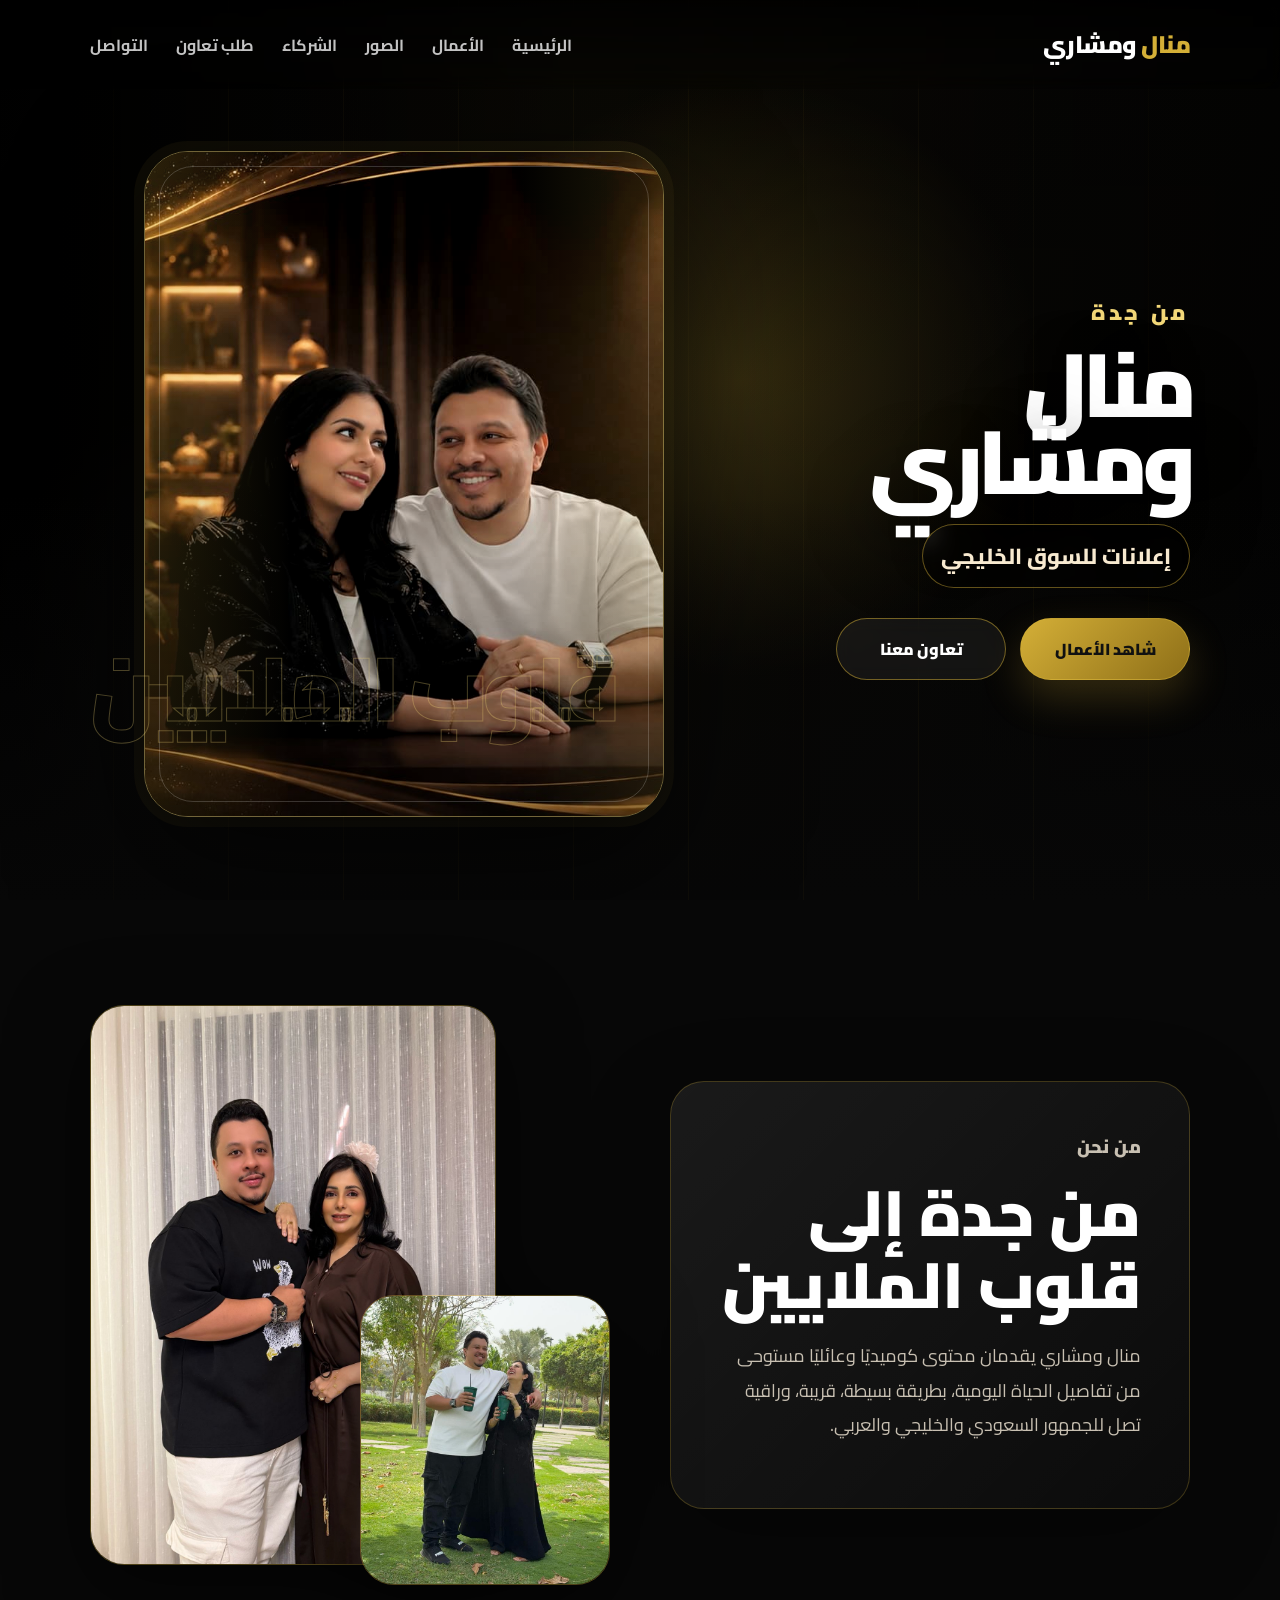
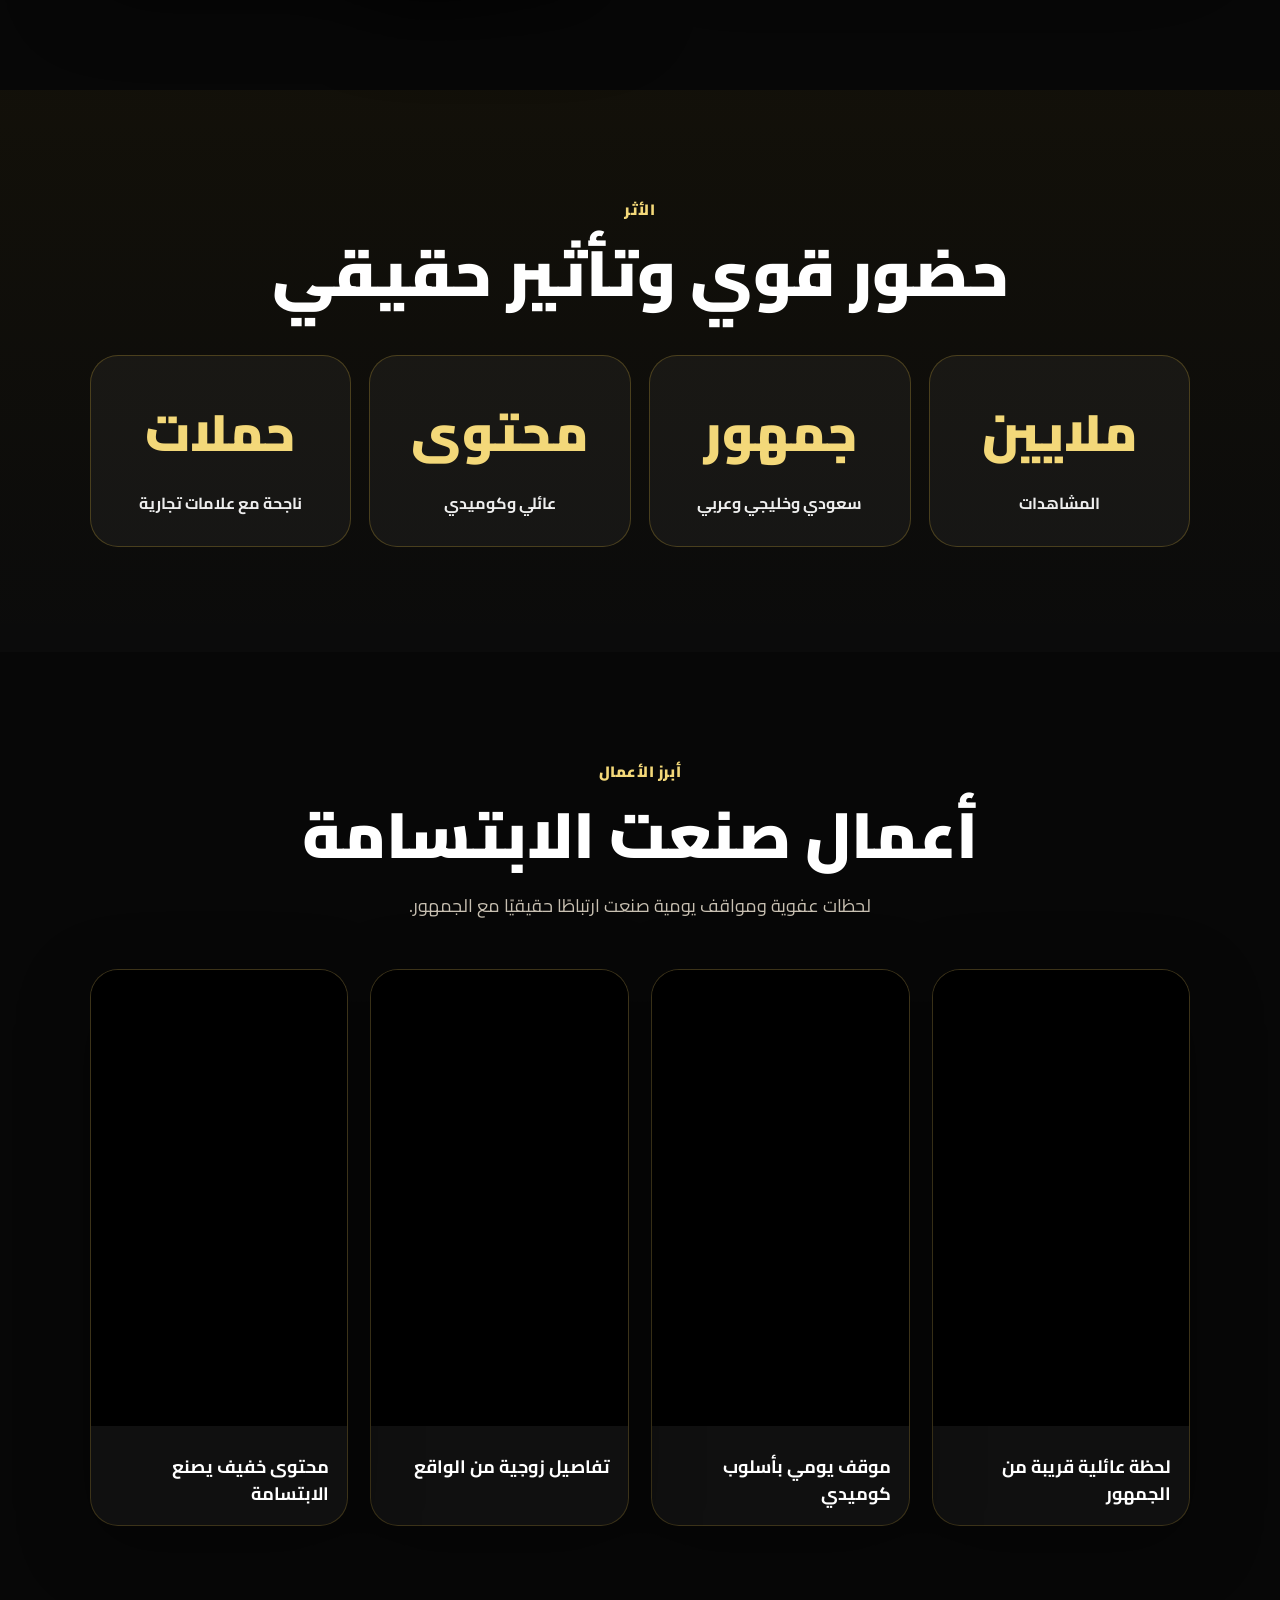
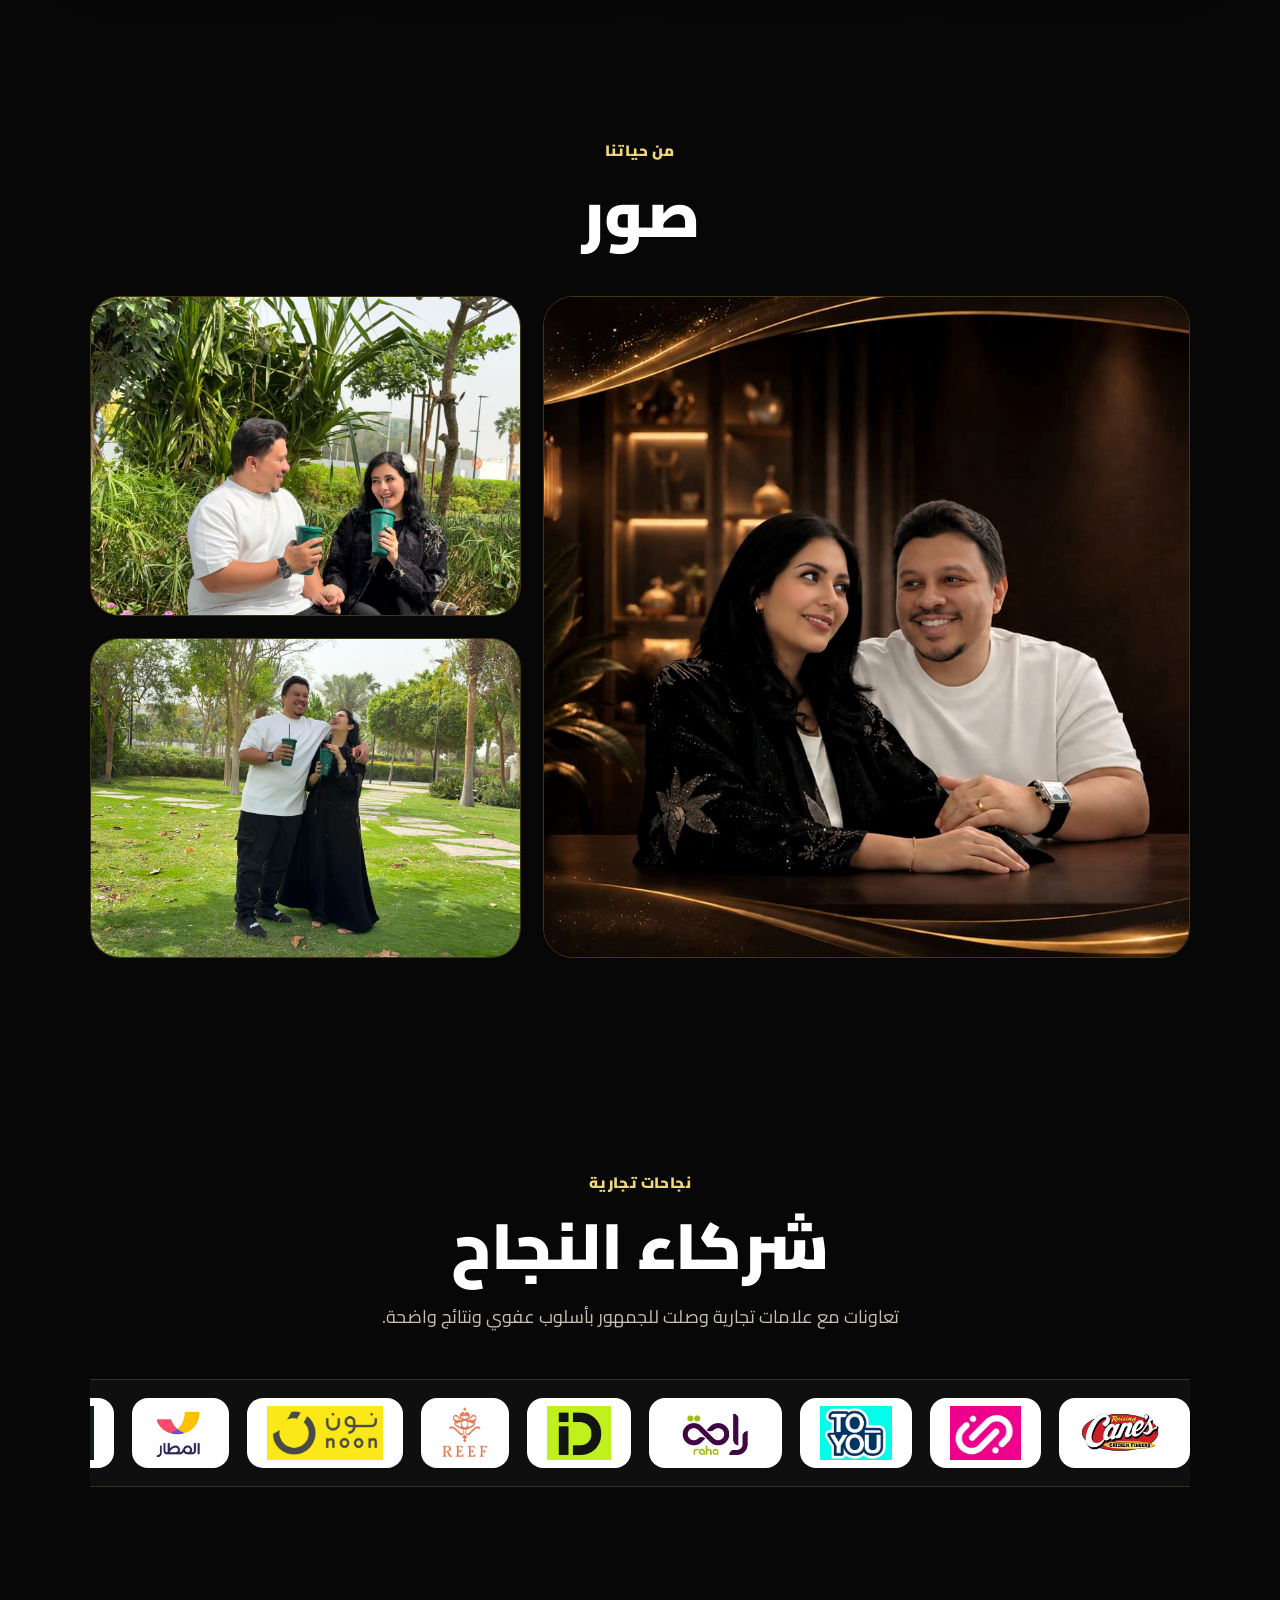
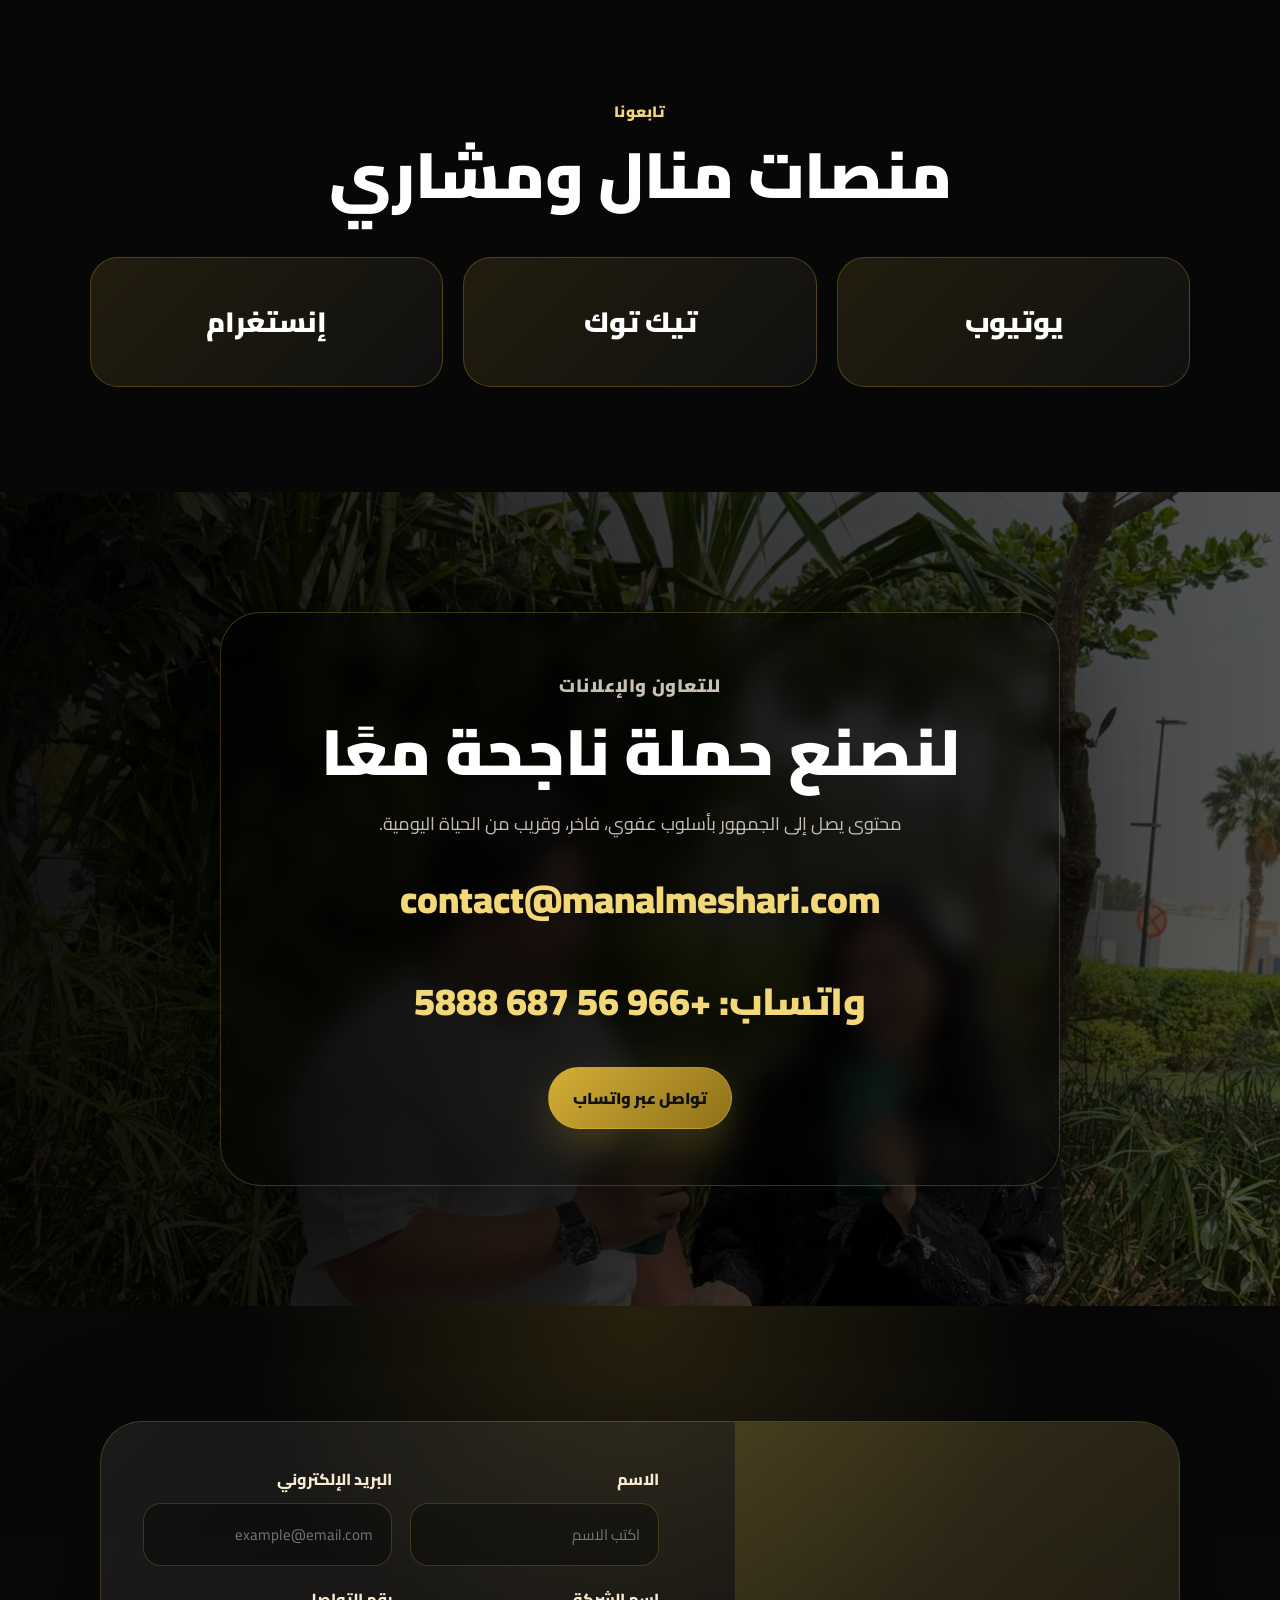
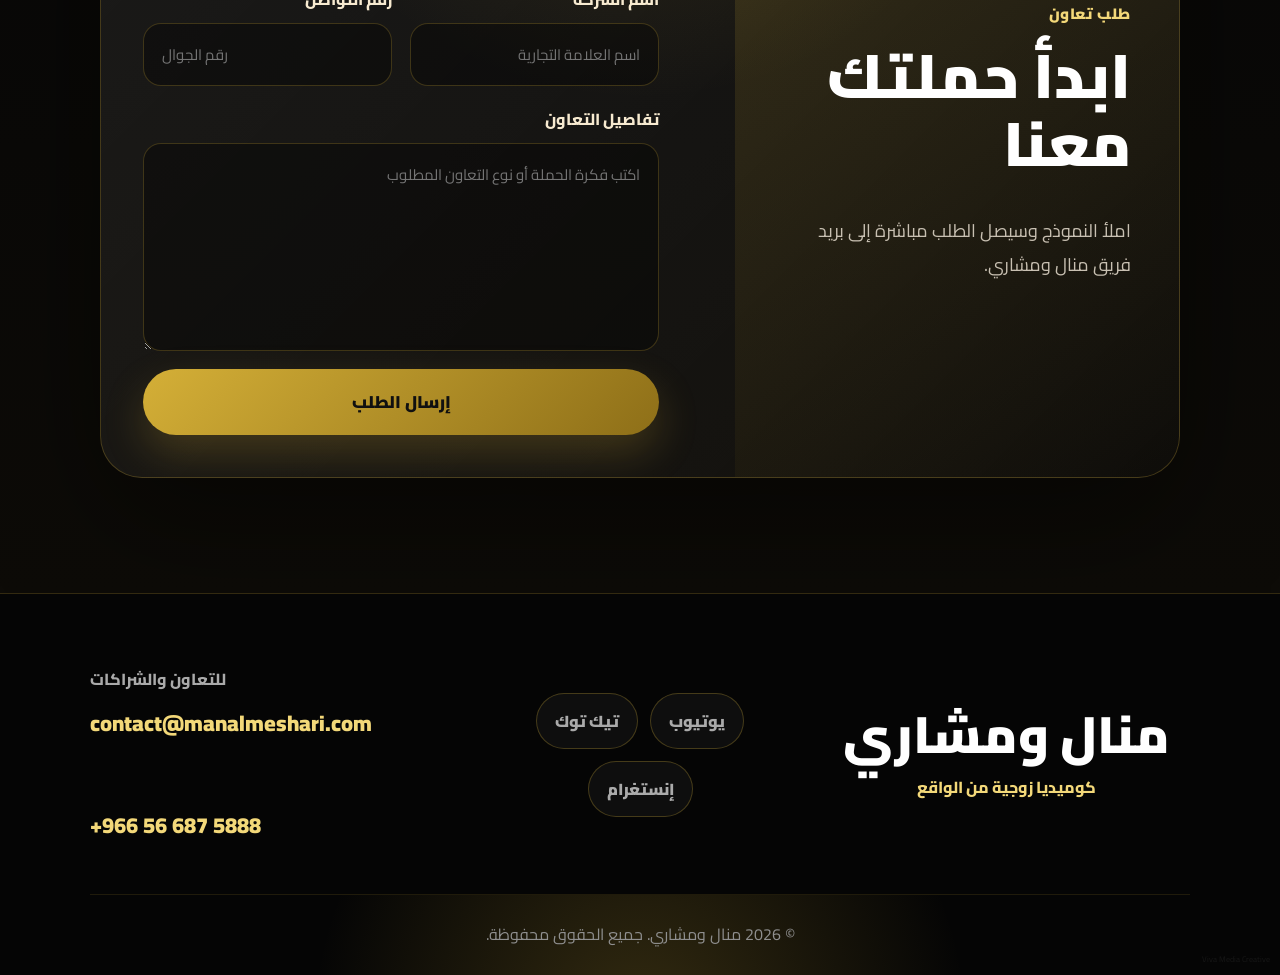
<file: index.html>
<!doctype html>
<html lang="ar" dir="rtl">
<head>
  <meta charset="utf-8" />
  <meta name="viewport" content="width=device-width, initial-scale=1" />

  <title>منال ومشاري | كوميديا زوجية من الواقع</title>

  <meta name="description" content="الموقع الرسمي لمنال ومشاري - كوميديا زوجية من الواقع من جدة إلى قلوب الملايين." />
  <meta name="keywords" content="منال ومشاري, كوميديا سعودية, مشاهير السعودية, إعلانات, مؤثرين, محتوى عائلي, منال مشاري" />
  <meta name="author" content="منال ومشاري" />

  <link rel="canonical" href="https://manalmeshari.com/" />

  <!-- Open Graph -->
  <meta property="og:title" content="منال ومشاري | كوميديا زوجية من الواقع" />
  <meta property="og:description" content="الموقع الرسمي لمنال ومشاري - كوميديا زوجية من الواقع من جدة إلى قلوب الملايين." />
  <meta property="og:type" content="website" />
  <meta property="og:url" content="https://manalmeshari.com/" />
  <meta property="og:image" content="https://manalmeshari.com/assets/images/hero.jpeg" />

  <!-- Twitter -->
  <meta name="twitter:card" content="summary_large_image" />
  <meta name="twitter:title" content="منال ومشاري | كوميديا زوجية من الواقع" />
  <meta name="twitter:description" content="الموقع الرسمي لمنال ومشاري - كوميديا زوجية من الواقع من جدة إلى قلوب الملايين." />
  <meta name="twitter:image" content="https://manalmeshari.com/assets/images/hero.jpeg" />

  <link rel="preconnect" href="https://fonts.googleapis.com" />
  <link rel="preconnect" href="https://fonts.gstatic.com" crossorigin />
  <link href="https://fonts.googleapis.com/css2?family=Cairo:wght@400;600;700;800;900&display=swap" rel="stylesheet" />

  <link rel="stylesheet" href="assets/style.css" />

  <link rel="icon" type="image/png" href="assets/images/favicon.png" />
</head>

<body>
<header class="nav" id="nav">
  <a class="brand" href="#home"><span>منال</span> ومشاري</a>

  <button class="nav-toggle" id="navToggle" aria-label="فتح القائمة">
    ☰
  </button>

  <nav class="nav-menu" id="navMenu">
    <a href="#home">الرئيسية</a>
    <a href="#works">الأعمال</a>
    <a href="#gallery">الصور</a>
    <a href="#partners">الشركاء</a>
    <a href="#request">طلب تعاون</a>
    <a href="#contact">التواصل</a>
  </nav>
</header>

  <main>
    <section class="hero" id="home" aria-label="منال ومشاري">
      <div class="hero-ambient"></div>

      <div class="hero-stage reveal">
        <div class="hero-copy">
          <p class="hero-kicker">من جدة</p>
          <h1>منال<br>ومشاري</h1>
          <p class="hero-subtitle">إعلانات للسوق الخليجي</p>

          <div class="hero-actions">
            <a class="btn primary" href="#works">شاهد الأعمال</a>
            <a class="btn ghost" href="#request">تعاون معنا</a>
          </div>
        </div>

        <div class="hero-portrait-wrap">
          <div class="hero-frame">
            <img src="assets/images/hero.jpeg" alt="منال ومشاري" class="hero-photo">
          </div>
        </div>

        <div class="hero-signature">قلوب الملايين</div>
      </div>
    </section>

    <section class="about section-pad">
      <div class="split">
        <div class="about-card reveal">
          <p class="eyebrow">من نحن</p>
          <h2>من جدة إلى قلوب الملايين</h2>
          <p>منال ومشاري يقدمان محتوى كوميديًا وعائليًا مستوحى من تفاصيل الحياة اليومية، بطريقة بسيطة، قريبة، وراقية تصل للجمهور السعودي والخليجي والعربي.</p>
        </div>
        <div class="portrait-stack reveal">
          <img src="assets/images/photo-1.jpeg" alt="منال ومشاري" class="portrait big">
          <img src="assets/images/photo-2.jpeg" alt="منال ومشاري" class="portrait small">
        </div>
      </div>
    </section>

    <section class="stats section-pad">
      <div class="section-head reveal">
        <p class="eyebrow">الأثر</p>
        <h2>حضور قوي وتأثير حقيقي</h2>
      </div>
      <div class="stats-grid reveal">
        <div><strong>ملايين</strong><span>المشاهدات</span></div>
        <div><strong>جمهور</strong><span>سعودي وخليجي وعربي</span></div>
        <div><strong>محتوى</strong><span>عائلي وكوميدي</span></div>
        <div><strong>حملات</strong><span>ناجحة مع علامات تجارية</span></div>
      </div>
    </section>

    <section class="works section-pad" id="works">
      <div class="section-head reveal">
        <p class="eyebrow">أبرز الأعمال</p>
        <h2>أعمال صنعت الابتسامة</h2>
        <p>لحظات عفوية ومواقف يومية صنعت ارتباطًا حقيقيًا مع الجمهور.</p>
      </div>
      <div class="video-grid reveal">
        <article class="video-card">
          <iframe src="https://www.youtube.com/embed/LvvUWLJLI-8" title="عمل لمنال ومشاري" loading="lazy" allowfullscreen></iframe>
          <h3>لحظة عائلية قريبة من الجمهور</h3>
        </article>
        <article class="video-card">
          <iframe src="https://www.youtube.com/embed/p01zVYFl3ts" title="عمل لمنال ومشاري" loading="lazy" allowfullscreen></iframe>
          <h3>موقف يومي بأسلوب كوميدي</h3>
        </article>
        <article class="video-card">
          <iframe src="https://www.youtube.com/embed/tHdybESZ73g" title="عمل لمنال ومشاري" loading="lazy" allowfullscreen></iframe>
          <h3>تفاصيل زوجية من الواقع</h3>
        </article>
        <article class="video-card">
          <iframe src="https://www.youtube.com/embed/gJ1g86d9q_M" title="عمل لمنال ومشاري" loading="lazy" allowfullscreen></iframe>
          <h3>محتوى خفيف يصنع الابتسامة</h3>
        </article>
      </div>
    </section>

    <section class="gallery section-pad" id="gallery">
      <div class="section-head reveal">
        <p class="eyebrow">من حياتنا</p>
        <h2>صور </h2>
      </div>
      <div class="gallery-layout reveal">
        <img src="assets/images/hero.jpeg" alt="منال ومشاري" class="wide">
        <img src="assets/images/photo-3.jpeg" alt="منال ومشاري">
        <img src="assets/images/photo-2.jpeg" alt="منال ومشاري">
      </div>
    </section>

    <section class="partners section-pad" id="partners">
      <div class="section-head reveal">
        <p class="eyebrow">نجاحات تجارية</p>
        <h2>شركاء النجاح</h2>
        <p>تعاونات مع علامات تجارية وصلت للجمهور بأسلوب عفوي ونتائج واضحة.</p>
      </div>
      <div class="logo-slider reveal" aria-label="شركاء النجاح">
        <div class="logo-track">
  <img src="assets/logos/logo1.jpg" alt="شريك">
  <img src="assets/logos/logo2.jpg" alt="شريك">
  <img src="assets/logos/logo3.jpg" alt="شريك">
  <img src="assets/logos/logo4.jpg" alt="شريك">
  <img src="assets/logos/logo5.jpg" alt="شريك">
  <img src="assets/logos/logo6.jpg" alt="شريك">
  <img src="assets/logos/logo7.jpg" alt="شريك">
  <img src="assets/logos/logo8.jpg" alt="شريك">
  <img src="assets/logos/logo9.jpg" alt="شريك">
 <a href="https://vivamediacreative.com/">
  <img
    src="assets/logos/Viva-Media-Creative.jpg"
    alt="Viva Media Creative">
</a>
  <img src="assets/logos/logo11.jpg" alt="شريك">
  <img src="assets/logos/logo12.jpg" alt="شريك">
  <img src="assets/logos/logo13.jpg" alt="شريك">
  <img src="assets/logos/logo14.jpg" alt="شريك">
  <img src="assets/logos/logo15.jpg" alt="شريك">
  <img src="assets/logos/logo16.jpg" alt="شريك">

  <img src="assets/logos/logo1.jpg" alt="شريك">
  <img src="assets/logos/logo2.jpg" alt="شريك">
  <img src="assets/logos/logo3.jpg" alt="شريك">
  <img src="assets/logos/logo4.jpg" alt="شريك">
  <img src="assets/logos/logo5.jpg" alt="شريك">
  <img src="assets/logos/logo6.jpg" alt="شريك">
  <img src="assets/logos/logo7.jpg" alt="شريك">
  <img src="assets/logos/logo8.jpg" alt="شريك">
  <img src="assets/logos/logo9.jpg" alt="شريك">
  <a href="https://vivamediacreative.com/" target="_blank" rel="noopener">
  <img
    src="assets/logos/Viva-Media-Creative.jpg"
    alt="Viva Media Creative">
</a>
  <img src="assets/logos/logo11.jpg" alt="شريك">
  <img src="assets/logos/logo12.jpg" alt="شريك">
  <img src="assets/logos/logo13.jpg" alt="شريك">
  <img src="assets/logos/logo14.jpg" alt="شريك">
  <img src="assets/logos/logo15.jpg" alt="شريك">
  <img src="assets/logos/logo16.jpg" alt="شريك">
</div>
      </div>
    </section>

    <section class="social section-pad">
      <div class="section-head reveal">
        <p class="eyebrow">تابعونا</p>
        <h2>منصات منال ومشاري</h2>
      </div>
      <div class="social-grid reveal">
        <a href="https://www.youtube.com/channel/UCI-PDK_gsxR9QlO7-tNc81g" target="_blank" rel="noopener">يوتيوب</a>
        <a href="https://www.tiktok.com/@manalmeshari" target="_blank" rel="noopener">تيك توك</a>
        <a href="https://www.instagram.com/manalmeshari/" target="_blank" rel="noopener">إنستغرام</a>
      </div>
    </section>

    <section class="contact" id="contact">
  <div class="contact-inner reveal">
    <p class="eyebrow">للتعاون والإعلانات</p>
    <h2>لنصنع حملة ناجحة معًا</h2>
    <p>محتوى يصل إلى الجمهور بأسلوب عفوي، فاخر، وقريب من الحياة اليومية.</p>

    <a class="mail" href="mailto:contact@manalmeshari.com">
      contact@manalmeshari.com
    </a>

    <a class="mail" href="https://wa.me/966566875888" target="_blank">
      واتساب: +966 56 687 5888
    </a>

    <a class="btn primary" href="https://wa.me/966566875888" target="_blank">
      تواصل عبر واتساب
    </a>
  </div>
</section>
  </main>

 <section class="request-section" id="request">
  <div class="request-wrap reveal">
    <div class="request-title">
      <p class="eyebrow">طلب تعاون</p>
      <h2>ابدأ حملتك معنا</h2>
      <p>املأ النموذج وسيصل الطلب مباشرة إلى بريد فريق منال ومشاري.</p>
    </div>

<form class="luxury-form" action="https://api.web3forms.com/submit" method="POST">

  <!-- Web3Forms --><input type="hidden" name="access_key" value="315f6153-e182-4a5c-b6be-75e9cca80702">

  <input type="hidden" name="subject" value="طلب تعاون جديد من موقع منال ومشاري">
  <input type="hidden" name="from_name" value="موقع منال ومشاري">

  <div class="form-row">
    <label>
      <span>الاسم</span>
      <input type="text" name="name" placeholder="اكتب الاسم" required>
    </label>

    <label>
      <span>البريد الإلكتروني</span>
      <input type="email" name="email" placeholder="example@email.com" required>
    </label>
  </div>

  <div class="form-row">
    <label>
      <span>اسم الشركة</span>
      <input type="text" name="company" placeholder="اسم العلامة التجارية">
    </label>

    <label>
      <span>رقم التواصل</span>
      <input type="tel" name="phone" placeholder="رقم الجوال">
    </label>
  </div>

  <label>
    <span>تفاصيل التعاون</span>
    <textarea name="message" rows="6" placeholder="اكتب فكرة الحملة أو نوع التعاون المطلوب" required></textarea>
  </label>

  <button type="submit">إرسال الطلب</button>

</form>

  </div>
</section>


  <footer class="luxury-footer">
    <div class="footer-glow"></div>
    <div class="footer-inner">
      <div class="footer-brand">
        <h2>منال ومشاري</h2>
        <p>كوميديا زوجية من الواقع</p>
      </div>

      <div class="footer-links">
        <a href="https://www.youtube.com/channel/UCI-PDK_gsxR9QlO7-tNc81g" target="_blank" rel="noopener">يوتيوب</a>
        <a href="https://www.tiktok.com/@manalmeshari" target="_blank" rel="noopener">تيك توك</a>
        <a href="https://www.instagram.com/manalmeshari/" target="_blank" rel="noopener">إنستغرام</a>
      </div>

     <div class="footer-contact">
  <span>للتعاون والشراكات</span>

  <a href="mailto:contact@manalmeshari.com">
    contact@manalmeshari.com
  </a>

  <br><br>

  <a href="https://wa.me/966566875888" target="_blank" rel="noopener">
    +966 56 687 5888
  </a>
</div>
    </div>
    <div class="footer-bottom">© <span id="year"></span> منال ومشاري. جميع الحقوق محفوظة.</div>
    <div class="footer-credit">
    <a href="https://vivamediacreative.com/">
      Viva Media Creative
    </a>
  </div>
  </footer>
  <script src="assets/script.js"></script>
</body>
</html>
</file>
<file: assets/style.css>
:root{
  --black:#070707; --black2:#111; --gold:#d4af37; --gold2:#f3d879; --white:#fff; --muted:#c8c0b2;
}
*{box-sizing:border-box} html{scroll-behavior:smooth} body{margin:0;font-family:'Cairo',system-ui,sans-serif;background:var(--black);color:var(--white);overflow-x:hidden} a{color:inherit;text-decoration:none} img{max-width:100%;display:block}
body:before{content:"";position:fixed;inset:0;pointer-events:none;background:radial-gradient(circle at 20% 10%,rgba(212,175,55,.17),transparent 34%),radial-gradient(circle at 80% 40%,rgba(212,175,55,.11),transparent 30%),linear-gradient(180deg,transparent,rgba(0,0,0,.55));z-index:-1}
.nav{position:fixed;top:0;left:0;right:0;z-index:20;display:flex;align-items:center;justify-content:space-between;padding:22px 7vw;transition:.3s;background:linear-gradient(180deg,rgba(0,0,0,.72),transparent);backdrop-filter:blur(10px)}.nav.scrolled{background:rgba(5,5,5,.86);border-bottom:1px solid rgba(212,175,55,.22)}.brand{font-weight:900;font-size:24px;letter-spacing:-.5px}.brand span{color:var(--gold)}.nav nav{display:flex;gap:28px;color:#eee;font-weight:700}.nav nav a{opacity:.82}.nav nav a:hover{color:var(--gold);opacity:1}
.hero{min-height:100svh;position:relative;display:flex;align-items:center;justify-content:center;padding:112px 7vw 64px;overflow:hidden;isolation:isolate;background:#050505}
.hero:before{content:"";position:absolute;inset:0;background:radial-gradient(circle at 58% 42%,rgba(212,175,55,.26),transparent 33%),radial-gradient(circle at 18% 78%,rgba(255,255,255,.08),transparent 24%),linear-gradient(115deg,#050505 0%,#0c0a05 45%,#050505 100%);z-index:-4}.hero:after{content:"";position:absolute;inset:0;background:linear-gradient(180deg,rgba(0,0,0,.20),transparent 55%,#070707 100%),linear-gradient(90deg,rgba(0,0,0,.95),transparent 45%,rgba(0,0,0,.62));z-index:-3}.hero-ambient{position:absolute;inset:-2px;z-index:-2;background:repeating-linear-gradient(90deg,rgba(212,175,55,.055) 0 1px,transparent 1px 115px);mask-image:linear-gradient(90deg,transparent,black 22%,black 78%,transparent);opacity:.7}.hero-stage{position:relative;width:min(1180px,100%);min-height:680px;display:grid;grid-template-columns:.82fr 1.18fr;align-items:center;gap:34px}.hero-copy{position:relative;z-index:3;align-self:center;padding-top:24px}.hero-kicker{margin:0 0 14px;color:var(--gold2);font-weight:900;font-size:clamp(16px,1.7vw,22px);letter-spacing:.18em}.hero h1{margin:0;font-size:clamp(60px,7vw,110px);line-height:.86;font-weight:900;letter-spacing:-.07em;text-shadow:0 18px 60px rgba(0,0,0,.72)}.hero-subtitle{width:max-content;margin:24px 0 30px;padding:11px 18px;border:1px solid rgba(212,175,55,.46);border-radius:999px;background:rgba(0,0,0,.28);backdrop-filter:blur(12px);color:#f8ead0;font-size:clamp(16px,1.7vw,22px);font-weight:800}.hero-actions{display:flex;gap:14px;flex-wrap:wrap}.hero-portrait-wrap{position:relative;height:min(74svh,720px);min-height:560px;display:flex;align-items:center;justify-content:center}.hero-frame{position:relative;width:min(520px,100%);height:100%;border-radius:44px;overflow:hidden;border:1px solid rgba(243,216,121,.45);box-shadow:0 40px 130px rgba(0,0,0,.72),0 0 0 10px rgba(212,175,55,.055),inset 0 0 45px rgba(212,175,55,.18);transform:translateY(10px)}.hero-frame:before{content:"";position:absolute;inset:14px;border:1px solid rgba(255,255,255,.18);border-radius:34px;z-index:2;pointer-events:none}.hero-frame:after{content:"";position:absolute;inset:0;background:linear-gradient(180deg,rgba(0,0,0,.04),transparent 44%,rgba(0,0,0,.42)),linear-gradient(90deg,rgba(212,175,55,.18),transparent 28%,transparent 72%,rgba(212,175,55,.16));z-index:1}.hero-photo{width:100%;height:100%;object-fit:cover;object-position:center 28%;transform:scale(1.025);filter:saturate(1.06) contrast(1.06)}.hero-signature{position:absolute;left:0;bottom:42px;z-index:4;color:transparent;-webkit-text-stroke:1px rgba(243,216,121,.38);font-size:clamp(46px,7vw,104px);font-weight:900;letter-spacing:-.06em;opacity:.78;pointer-events:none}.eyebrow{color:var(--gold2);font-weight:900;letter-spacing:.6px;margin:0 0 14px;font-size:15px}.lead{font-size:clamp(17px,2vw,24px);max-width:780px;margin:0 auto 34px;color:#eee;line-height:1.9}.actions{display:flex;justify-content:center;gap:14px;flex-wrap:wrap}.btn{display:inline-flex;align-items:center;justify-content:center;min-width:170px;padding:15px 24px;border-radius:999px;font-weight:900;border:1px solid rgba(212,175,55,.5);transition:.25s}.btn.primary{background:linear-gradient(135deg,var(--gold),#8e6f18);color:#111;box-shadow:0 18px 42px rgba(212,175,55,.22)}.btn.ghost{background:rgba(255,255,255,.06);backdrop-filter:blur(10px)}.btn:hover{transform:translateY(-3px)}
.section-pad{padding:105px 7vw}.section-head{text-align:center;max-width:800px;margin:0 auto 45px}.section-head h2,.about-card h2,.contact h2{font-size:clamp(34px,5vw,76px);line-height:1.12;margin:0 0 18px;font-weight:900}.section-head p:not(.eyebrow),.about-card p,.contact p{color:var(--muted);font-size:18px;line-height:1.9}.split{display:grid;grid-template-columns:1fr 1fr;gap:60px;align-items:center}.about-card{border:1px solid rgba(212,175,55,.25);background:linear-gradient(135deg,rgba(255,255,255,.08),rgba(255,255,255,.02));border-radius:34px;padding:48px;box-shadow:0 30px 90px rgba(0,0,0,.28)}.portrait-stack{position:relative;min-height:580px}.portrait{object-fit:cover;border-radius:34px;border:1px solid rgba(212,175,55,.35);box-shadow:0 24px 80px rgba(0,0,0,.55)}.portrait.big{height:560px;width:78%;margin-right:auto}.portrait.small{position:absolute;right:0;bottom:0;width:48%;height:290px}
.stats{background:linear-gradient(180deg,rgba(212,175,55,.06),rgba(255,255,255,.02))}.stats-grid{display:grid;grid-template-columns:repeat(4,1fr);gap:18px}.stats-grid div{min-height:190px;border:1px solid rgba(212,175,55,.27);border-radius:28px;padding:28px;background:rgba(255,255,255,.045);display:flex;flex-direction:column;justify-content:center;align-items:center;text-align:center}.stats-grid strong{font-size:clamp(32px,4vw,56px);color:var(--gold2);font-weight:900}.stats-grid span{color:#eee;font-weight:700;margin-top:8px}
.video-grid{display:grid;grid-template-columns:repeat(4,1fr);gap:22px}.video-card{border-radius:28px;overflow:hidden;background:#101010;border:1px solid rgba(212,175,55,.22);box-shadow:0 20px 70px rgba(0,0,0,.34);transition:.3s}.video-card:hover{transform:translateY(-8px);border-color:rgba(212,175,55,.65)}.video-card iframe{width:100%;aspect-ratio:9/16;border:0;background:#000}.video-card h3{font-size:18px;margin:0;padding:18px;line-height:1.5}
.gallery-layout{display:grid;grid-template-columns:1.2fr .8fr;grid-template-rows:320px 320px;gap:22px}.gallery-layout img{width:100%;height:100%;object-fit:cover;border-radius:30px;border:1px solid rgba(212,175,55,.28);filter:saturate(1.04) contrast(1.04)}.gallery-layout .wide{grid-row:span 2}
.logo-slider{overflow:hidden;border-block:1px solid rgba(212,175,55,.22);background:rgba(255,255,255,.035);padding:18px 0}.logo-track{display:flex;gap:18px;width:max-content;animation:slide 26s linear infinite}.logo-track span{white-space:nowrap;padding:16px 32px;border-radius:999px;background:linear-gradient(135deg,rgba(212,175,55,.20),rgba(255,255,255,.04));border:1px solid rgba(212,175,55,.28);font-weight:900;color:#fff}@keyframes slide{from{transform:translateX(0)}to{transform:translateX(50%)}}
.social-grid{display:grid;grid-template-columns:repeat(3,1fr);gap:20px}.social-grid a{padding:38px;border-radius:28px;text-align:center;font-size:28px;font-weight:900;border:1px solid rgba(212,175,55,.28);background:linear-gradient(135deg,rgba(212,175,55,.13),rgba(255,255,255,.04));transition:.25s}.social-grid a:hover{background:linear-gradient(135deg,var(--gold),#9b771d);color:#111;transform:translateY(-6px)}
.contact{padding:120px 7vw;background:linear-gradient(90deg,rgba(0,0,0,.92),rgba(0,0,0,.65)),url('images/photo-3.jpeg') center/cover}.contact-inner{max-width:840px;margin:auto;text-align:center;border:1px solid rgba(212,175,55,.28);border-radius:40px;padding:56px;background:rgba(0,0,0,.45);backdrop-filter:blur(12px);box-shadow:0 35px 120px rgba(0,0,0,.5)}.mail{display:block;color:var(--gold2);font-size:clamp(22px,3vw,38px);font-weight:900;margin:22px 0 30px;direction:ltr}footer{text-align:center;color:#aaa;padding:30px 7vw;border-top:1px solid rgba(212,175,55,.14)}
.reveal{opacity:0;transform:translateY(28px);transition:opacity .8s ease,transform .8s ease}.reveal.in{opacity:1;transform:none}
@media (max-width:900px){.nav{padding:16px 5vw}.nav nav{display:none}.split,.stats-grid,.video-grid,.social-grid{grid-template-columns:1fr}.section-pad{padding:78px 5vw}.hero{padding:92px 5vw 54px}.hero-stage{grid-template-columns:1fr;min-height:auto;gap:26px;text-align:center}.hero-copy{order:2;padding-top:0}.hero h1{font-size:clamp(58px,16vw,92px);letter-spacing:-.06em}.hero-subtitle{margin:18px auto 24px}.hero-actions{justify-content:center}.hero-portrait-wrap{order:1;min-height:0;height:52svh;max-height:540px}.hero-frame{width:min(420px,92vw);border-radius:34px;transform:none}.hero-signature{left:50%;transform:translateX(-50%);bottom:16px;white-space:nowrap;font-size:clamp(38px,12vw,76px);opacity:.55}.portrait-stack{min-height:auto}.portrait.big{width:100%;height:460px}.portrait.small{display:none}.stats-grid div{min-height:145px}.gallery-layout{grid-template-columns:1fr;grid-template-rows:auto}.gallery-layout .wide{grid-row:auto}.gallery-layout img{height:360px}.video-grid{gap:26px}.video-card{max-width:420px;margin:auto;width:100%}.contact-inner{padding:34px 22px}}
@media (max-width:520px){.brand{font-size:20px}.hero h1{font-size:56px}.hero-kicker{font-size:14px}.hero-portrait-wrap{height:48svh}.hero-frame{width:min(330px,92vw);border-radius:28px}.hero-actions{flex-direction:column}.btn{width:100%}.about-card{padding:28px}.gallery-layout img{height:280px}.section-head h2,.about-card h2,.contact h2{font-size:34px}.social-grid a{font-size:24px;padding:28px}.logo-track{animation-duration:18s}}


.request-section{padding:115px 7vw;background:radial-gradient(circle at 50% 0,rgba(212,175,55,.16),transparent 36%),linear-gradient(180deg,#070707,#0d0b07)}
.request-wrap{max-width:1080px;margin:auto;display:grid;grid-template-columns:.85fr 1.15fr;gap:34px;align-items:stretch;border:1px solid rgba(212,175,55,.26);border-radius:42px;background:linear-gradient(135deg,rgba(255,255,255,.075),rgba(255,255,255,.025));box-shadow:0 40px 130px rgba(0,0,0,.46);overflow:hidden}
.request-title{padding:48px;display:flex;flex-direction:column;justify-content:center;background:linear-gradient(145deg,rgba(212,175,55,.18),rgba(0,0,0,.18))}
.request-title h2{font-size:clamp(34px,4.8vw,72px);line-height:1.1;margin:0 0 18px;font-weight:900}.request-title p:not(.eyebrow){color:var(--muted);font-size:18px;line-height:1.9}
.luxury-form{padding:42px;display:flex;flex-direction:column;gap:18px}.form-row{display:grid;grid-template-columns:1fr 1fr;gap:18px}.luxury-form label{display:flex;flex-direction:column;gap:9px;color:#f7ead0;font-weight:800}.luxury-form input,.luxury-form textarea{width:100%;border:1px solid rgba(212,175,55,.24);border-radius:18px;background:rgba(0,0,0,.34);color:#fff;padding:16px 18px;font-family:inherit;font-size:15px;outline:none;transition:.25s}.luxury-form input:focus,.luxury-form textarea:focus{border-color:rgba(243,216,121,.75);box-shadow:0 0 0 4px rgba(212,175,55,.10)}.luxury-form textarea{resize:vertical;min-height:145px}.luxury-form button{border:0;border-radius:999px;padding:17px 28px;background:linear-gradient(135deg,var(--gold),#8e6f18);color:#101010;font-family:inherit;font-weight:900;font-size:17px;cursor:pointer;box-shadow:0 18px 42px rgba(212,175,55,.22);transition:.25s}.luxury-form button:hover{transform:translateY(-3px)}
.luxury-footer{position:relative;overflow:hidden;padding:70px 7vw 26px;background:#050505;border-top:1px solid rgba(212,175,55,.22)}.footer-glow{position:absolute;inset:auto 10% -170px 10%;height:250px;background:radial-gradient(circle,rgba(212,175,55,.22),transparent 62%);pointer-events:none}.footer-inner{position:relative;display:grid;grid-template-columns:1.2fr 1fr 1.2fr;gap:28px;align-items:center;max-width:1180px;margin:auto}.footer-brand h2{margin:0;color:#fff;font-size:clamp(34px,4vw,58px);line-height:1;font-weight:900}.footer-brand p{margin:12px 0 0;color:var(--gold2);font-weight:800}.footer-links{display:flex;justify-content:center;gap:12px;flex-wrap:wrap}.footer-links a{border:1px solid rgba(212,175,55,.28);background:rgba(255,255,255,.04);padding:12px 18px;border-radius:999px;font-weight:900;transition:.25s}.footer-links a:hover{background:var(--gold);color:#111}.footer-contact{text-align:left;direction:ltr}.footer-contact span{display:block;direction:rtl;color:#aaa;font-weight:800;margin-bottom:8px}.footer-contact a{color:var(--gold2);font-size:22px;font-weight:900}.footer-bottom{position:relative;text-align:center;color:#8f8f8f;margin-top:48px;padding-top:24px;border-top:1px solid rgba(212,175,55,.13)}
@media (max-width:900px){.request-section{padding:78px 5vw}.request-wrap{grid-template-columns:1fr;border-radius:30px}.request-title,.luxury-form{padding:30px}.form-row{grid-template-columns:1fr}.footer-inner{grid-template-columns:1fr;text-align:center}.footer-contact{text-align:center}.footer-links{order:3}.luxury-footer{padding:58px 5vw 24px}}



.nav-toggle{
  display:none;
  background:rgba(255,255,255,.08);
  color:#f3d879;
  border:1px solid rgba(212,175,55,.4);
  border-radius:12px;
  font-size:28px;
  width:46px;
  height:46px;
  cursor:pointer;
}

@media (max-width:900px){
  .nav-toggle{
    display:block;
  }

  .nav-menu{
    position:fixed;
    top:74px;
    right:5vw;
    left:5vw;
    display:none !important;
    flex-direction:column;
    gap:18px;
    padding:24px;
    border-radius:24px;
    background:rgba(5,5,5,.96);
    border:1px solid rgba(212,175,55,.25);
    text-align:center;
  }

  .nav-menu.open{
    display:flex !important;
  }

  .nav-menu a{
    font-size:20px;
    padding:10px;
  }
}

.logo-track img{
  height:70px;
  width:auto;
  object-fit:contain;
  padding:8px 20px;
  border-radius:16px;
  background:#fff;
  flex-shrink:0;
  transition:.3s;
}

.logo-track img:hover{
  transform:translateY(-4px);
}

.footer-credit{
  position:absolute;
  right:10px;
  bottom:8px;
  font-size:8px;
  opacity:.15;
  z-index:10;
}

.footer-credit a{
  color:#777;
  text-decoration:none;
}

.footer-contact a{
  display:block;
  color:var(--gold2);
  font-size:22px;
  font-weight:900;
}
</file>
